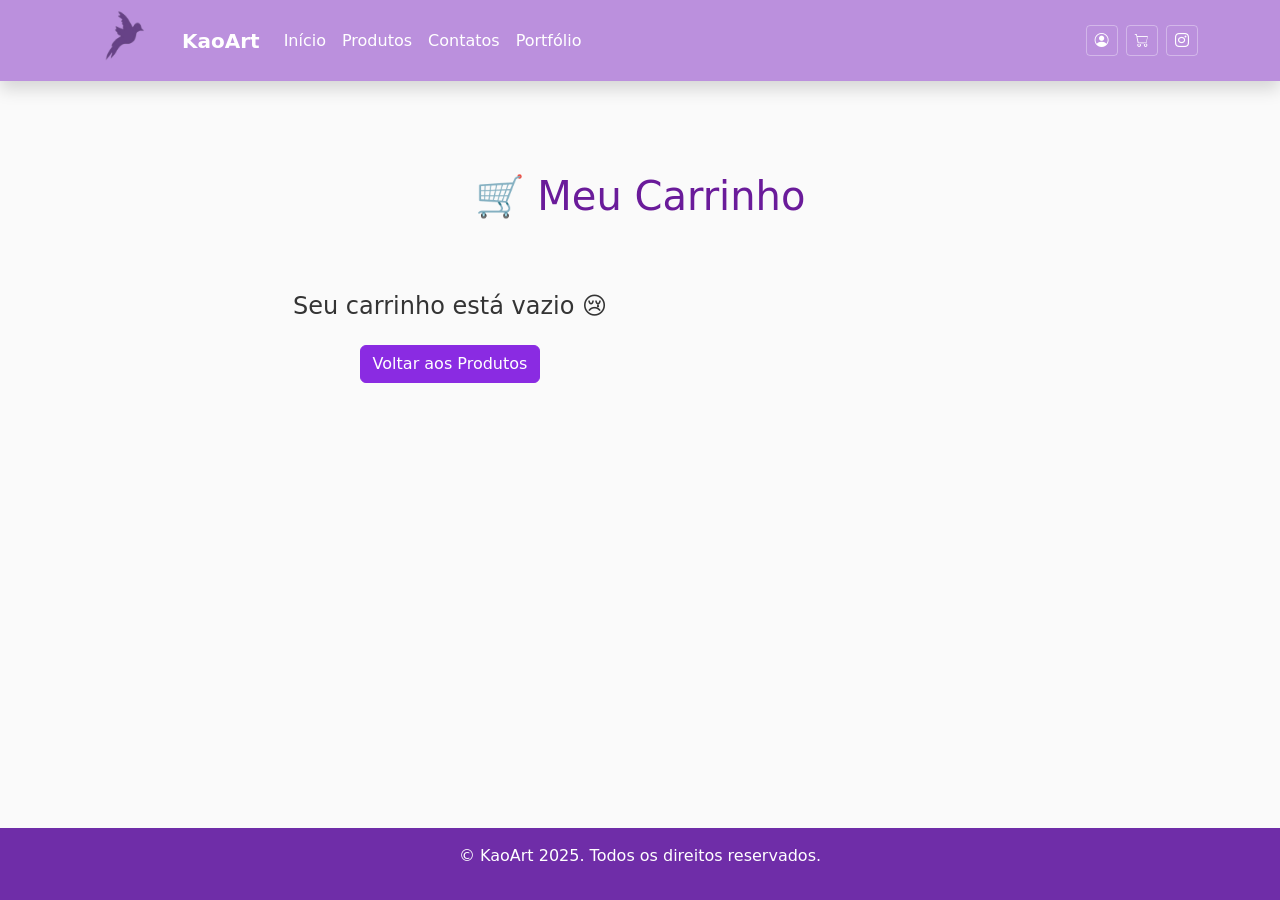
<file: carrinho.html>
<!DOCTYPE html>
<html lang="pt-br">

<head>
    <meta charset="UTF-8">
    <meta name="viewport" content="width=device-width, initial-scale=1.0">
    <title>Carrinho - KaoArt</title>
    <link href="https://cdn.jsdelivr.net/npm/bootstrap@5.3.3/dist/css/bootstrap.min.css" rel="stylesheet">
    <link href="https://cdn.jsdelivr.net/npm/bootstrap-icons@1.11.3/font/bootstrap-icons.css" rel="stylesheet">
    <link href="Css/style.css" rel="stylesheet">
    <script src="Js/carrinhoPage.js" defer></script>
    <style>
        html,
        body {
            height: 100%;
        }

        body {
            display: flex;
            flex-direction: column;
        }

        main {
            flex: 1;
        }
    </style>
</head>

<body>

    <!-- Navbar -->
    <nav class="navbar navbar-expand-lg navbar-dark fixed-top shadow">
        <div class="container">
            <img src="img/passaroKao.png" alt="logotipo KaoArt" id="passaro" />
            <a class="navbar-brand fw-bold" href="index.html">KaoArt</a>

            <button class="navbar-toggler" type="button" data-bs-toggle="collapse" data-bs-target="#navbarMenu">
                <span class="navbar-toggler-icon"></span>
            </button>

            <div class="collapse navbar-collapse" id="navbarMenu">
                <ul class="navbar-nav me-auto mb-2 mb-lg-0">
                    <li class="nav-item"><a class="nav-link" href="index.html">Início</a></li>
                    <li class="nav-item"><a class="nav-link" href="produtos.html">Produtos</a></li>
                    <li class="nav-item"><a class="nav-link" href="contatos.html">Contatos</a></li>
                    <li class="nav-item"><a class="nav-link" href="portfolio.html">Portfólio</a></li>
                </ul>

                <div class="d-flex align-items-center">
                    <a href="login.html" class="btn btn-outline-light btn-sm me-2"><i
                            class="bi bi-person-circle"></i></a>
                    <a href="carrinho.html" class="btn btn-outline-light btn-sm position-relative">
                        <i class="bi bi-cart"></i>
                    </a>
                    <a href="https://www.instagram.com/kaao_art/" class="btn btn-outline-light btn-sm ms-2"
                        target="_blank">
                        <i class="bi bi-instagram"></i>
                    </a>
                </div>
            </div>
        </div>
    </nav>

    <!-- Conteúdo principal -->
    <main class="container my-5 pt-5">
        <h1 class="text-center mb-4 tituloPortfolio">🛒 Meu Carrinho</h1>

        <div class="row">
            <!-- Lista de produtos -->
            <div class="col-lg-8">
                <div class="card mb-3 shadow-sm">
                    <div class="row g-0 align-items-center p-3">
                        <div class="col-md-3 text-center">
                        </div>

                    </div>
                </div>


            </div>

            <!-- Resumo -->
            <div class="col-lg-4">
                <div class="card shadow-sm p-3">
                    <h5 class="text-center mb-3 tituloPortfolio">Resumo do Pedido</h5>
                    <div class="d-flex justify-content-between">
                        <span>Subtotal:</span>
                        <strong class=""></strong>
                    </div>
                    <div class="d-flex justify-content-between">
                        <span>Frete:</span>
                        <strong>R$ 15,00</strong>
                    </div>
                    <hr>
                    <div class="d-flex justify-content-between">
                        <span>Total:</span>
                        <strong class="destaquetexto"></strong>
                    </div>
                    <button class="btn btn-primary w-100 mt-3">Finalizar Compra</button>
                </div>
            </div>
        </div>
    </main>

    <!-- Rodapé -->
    <footer class="footer">
        <p>&copy; KaoArt 2025. Todos os direitos reservados.</p>
    </footer>

    <script src="https://cdn.jsdelivr.net/npm/bootstrap@5.3.3/dist/js/bootstrap.bundle.min.js"></script>
</body>

</html>
</file>
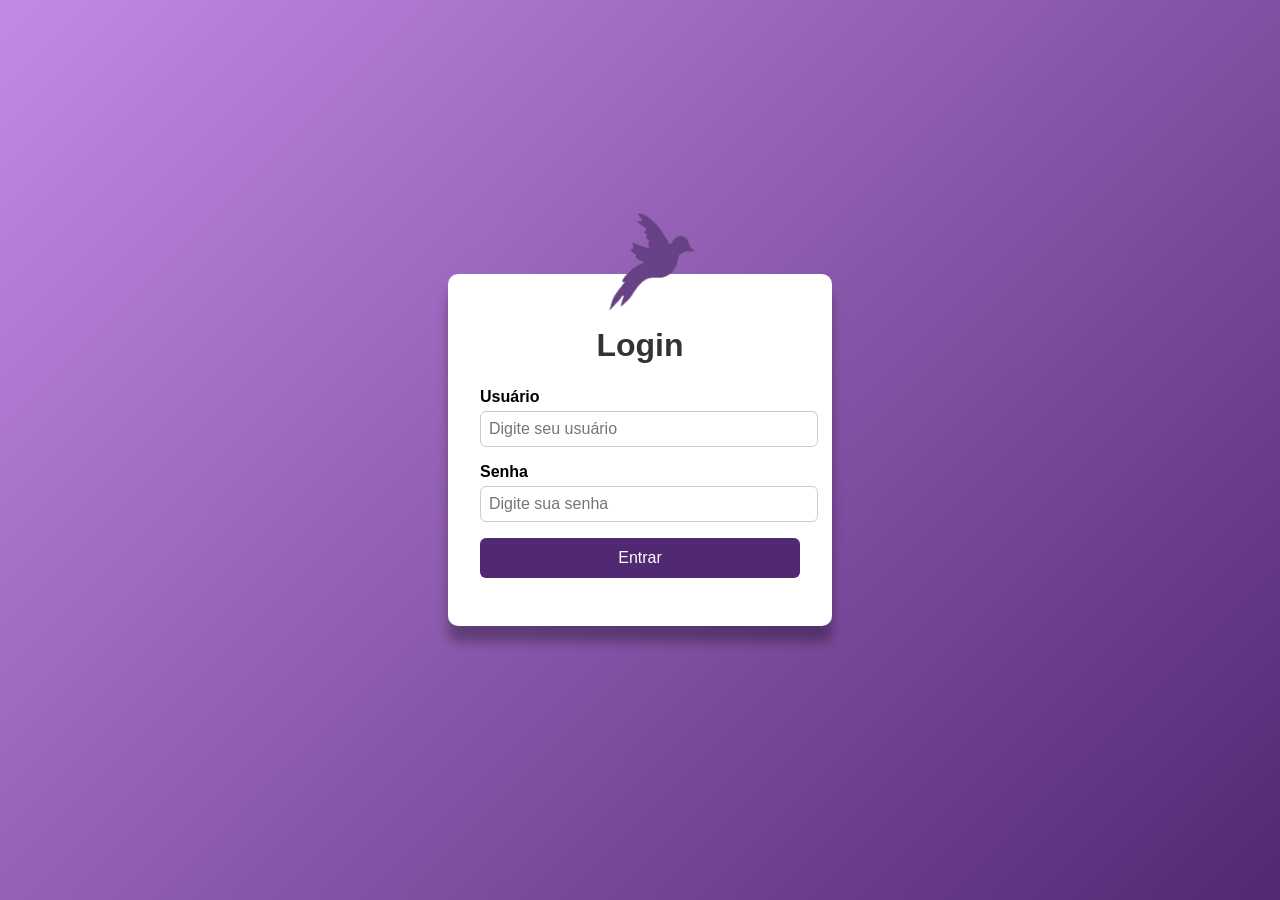
<file: login.html>
<!DOCTYPE html>
<html lang="pt-BR">

<head>
  <meta charset="UTF-8" />
  <meta name="viewport" content="width=device-width, initial-scale=1.0" />
  <title>Página de Login</title>
  <link rel="stylesheet" href="Css/login.css" />
</head>

<body>

  <div class="login-container">
    <img src="img/passaroKao.png" alt="Logo KaoArt" class="logo-login" id="passarinho" />
    <h1>Login</h1>
    <form id="loginForm" action="validar_user.php" method="POST">
      <div class="input-group">
        <label for="username">Usuário</label>
        <input type="text" id="username" name="username" placeholder="Digite seu usuário" required />
      </div>

      <div class="input-group">
        <label for="password">Senha</label>
        <input type="password" id="password" name="password" placeholder="Digite sua senha" required />
      </div>

      <button type="submit">Entrar</button>
      <p id="message"></p>
    </form>
  </div>
  <script>
    const passarinho = document.getElementById('passarinho');

    passarinho.addEventListener('dblclick', () => {

      window.location.href = 'login_adm.html';
    });
  </script>

</body>

</html>
</file>
<file: Css/style.css>
:root {
  --primary: #8A2BE2;
  --primary-hover: #6A1B9A;
  --bg-dark: #8A2BE2;
  --text-light: #ffffff;
  --text-dark: #2b2b2b;
}

body {
  font-family: 'Segoe UI', Tahoma, Geneva, Verdana, sans-serif;
  padding-top: 70px;
}

:root {
  --purple: #6f2da8;
  --purple-dark: #4b1a72;
  --white: #ffffff;
  --muted: #343434;
}

/* evita que o conteúdo fique escondido pelo navbar fixed-top */
body {
  padding-top: 76px;
  font-family: system-ui, -apple-system, "Segoe UI", Roboto, "Helvetica Neue", Arial;
  background: #fafafa;
  color: var(--muted);
}

#passaro {
  width: 100px;
  height: 65px;
}

/* Navbar roxa com textos brancos */
.navbar {
  background-color: var(--purple) !important;
}

.navbar-brand,
.navbar .nav-link,
.navbar .bi,
.navbar .form-control,
.navbar .btn {
  color: var(--white) !important;
}

.navbar .nav-link.active {
  font-weight: 600;
  text-decoration: underline;
}

/* Hero com gradiente roxo e textos brancos */
.hero {
  padding: 120px 0 80px;
  background: linear-gradient(135deg, var(--purple-dark), var(--purple));
  color: var(--white);
  text-align: center;
}

.hero h1 {
  color: var(--white);
  font-size: 2.6rem;
  margin-bottom: .5rem;
}

.hero p.lead {
  color: rgba(255, 255, 255, 0.95);
  font-size: 1.125rem;
}

.hero .btn-light {
  background: var(--white);
  color: var(--purple);
  border: none;
  font-weight: 600;
}

/* Teste id meio */

.hero3 {
  background: var(--white);
  color: var(--purple);
  border: none;
  font-weight: 600;
}

.hero3 h1 {
  color: rgba(74, 5, 73, 0.95);
  font-size: 2.6rem;
  margin-bottom: .5rem;
}

.hero3 p.lead {
  color: rgba(96, 2, 95, 0.95);
  font-size: 1.125rem;
}

.hero3 .btn-light {
  background: rgb(206, 181, 232);
  color: var(--purple);
  border: none;
  font-weight: 1600;
}

/* Teste */

/* Seções claras com títulos roxos */
section.bg-light {
  background: #fff !important;
  color: var(--muted);
}

section.bg-light h2 {
  color: var(--purple);
  margin-bottom: 1rem;
}

/* Botões e links */
.btn-dark {
  background: var(--purple-dark);
  border: none;
  color: var(--white);
}

a.btn-outline-light {
  color: var(--white) !important;
  border-color: rgba(255, 255, 255, 0.35) !important;
}

/* Footer roxo com texto branco e links */
footer {
  background: var(--purple);
  color: var(--white);
  text-align: center;
  padding: 1rem 0;
  margin-top: 3rem;
}

footer a {
  color: rgba(255, 255, 255, 0.95);
  text-decoration: none;
  margin: 0 .5rem;
}

footer a:hover {
  text-decoration: underline;
}

/* Pequenas melhorias responsivas */
@media (max-width: 576px) {
  .hero h1 {
    font-size: 1.8rem;
  }

  .hero p.lead {
    font-size: 1rem;
  }
}

.navbar.navbar-dark {
  background-color: #bb90dd !important;
}

.navbar .navbar-brand,
.navbar .nav-link {
  color: var(--text-light);
}

.navbar .form-control {
  width: 200px;
  transition: width 0.4s ease;
}

.navbar .form-control:focus {
  width: 300px;
}

.hero {
  background: linear-gradient(135deg, var(--primary), var(--primary-hover));
  color: var(--text-light);
  padding: 80px 0;
  text-align: center;
}

.produto img {
  width: 100%;
  height: auto;
  border-radius: 10px;
}

.preco {
  font-weight: bold;
  color: var(--primary);
  font-size: 1.1rem;
}

.card {
  transition: transform 0.2s;
  border-color: var(--primary);
}

.card:hover {
  transform: translateY(-5px);
}

.btn-primary {
  background: var(--primary) !important;
  border-color: var(--primary) !important;
}

.btn-primary:hover {
  background: var(--primary-hover) !important;
  border-color: var(--primary-hover) !important;
}

.btn-outline-light {
  border-color: var(--text-light);
  color: var(--text-light);
}

.btn-outline-light:hover {
  background-color: var(--text-light);
  color: var(--primary);
}

::-webkit-scrollbar {
  width: 20px;

}

::-webkit-scrollbar-track {
  background-color: #e7c2fc;

}

::-webkit-scrollbar-thumb {
  background-color: #6f2da8;
  border-radius: 10px;
  border: 3px solid transparent;
  background-clip: content-box;
}

.tituloPortfolio {
  color: #6A1B9A;
}

.textoPortfolio {
  text-align: justify;
  font-size: 16px;

}

.destaquetexto {
  color: #a677ca;
}

.carousel-inner img {
  max-height: 500px;
  object-fit: cover;
}

#roupa img {
  max-height: 500px;
  object-fit: cover;
}

@media (max-width: 576px) {
  .produto .card-img-top {
    margin-bottom: 8px;
  }
}

.accordion-button::after {
    display: none;
}


.custom-accordion {
    background-color: #6f42c1;
    color: white;
    font-weight: 500;
}

.custom-accordion:not(.collapsed) {
    background-color: #5a32a3;
    color: white;
}

.custom-accordion::before {
    content: "+";
    font-size: 22px;
    font-weight: bold;
    margin-right: 10px;
}

.custom-accordion:not(.collapsed)::before {
    content: "−";
}


.navbar .nav-link,
.navbar .nav-link:hover,
.navbar .nav-link:focus,
.navbar .nav-link.active {
    text-decoration: none !important;
}

.navbar .nav-link.active {
    border-bottom: 3px solid white;
    padding-bottom: 6px;
}


.filtro {
  border-color: #8A2BE2;       
  color: #8A2BE2;              
  transition: all 0.3s ease;
}

.filtro:hover,
.filtro.active {
  background-color: #8A2BE2;  
  color: #fff;                 
  border-color: #8A2BE2;     
}


.navbar-dark .form-control {
  background-color: #fff;
  color: #000 !important;
}

.navbar-dark .form-control:focus {
  background-color: #fff;
  color: #000 !important;
}
</file>
<file: Css/login.css>
/* Estilo para a página de login */

body {
  font-family: Arial, sans-serif;
  background: linear-gradient(135deg, #c489e6, #512872);
  display: flex;
  justify-content: center;
  align-items: center;
  height: 100vh;
  margin: 0;
}

.login-container {
  position: relative; /* para referência da logo absoluta */
  background: white;
  padding: 2rem;
  border-radius: 10px;
  width: 320px;
  box-shadow: 0 16px 11px rgba(0,0,0,0.3);
  text-align: center;
  margin: auto;
}

h1 {
  margin-bottom: 1.5rem;
  color: #333;
}

.input-group {
  text-align: left;
  margin-bottom: 1rem;
}

label {
  display: block;
  margin-bottom: 0.3rem;
  font-weight: bold;
}

input {
  width: 100%;
  padding: 0.5rem;
  border: 1px solid #ccc;
  border-radius: 6px;
  font-size: 1rem;
}

button {
  width: 100%;
  padding: 0.7rem;
  background-color: #512872;
  color: white;
  border: none;
  border-radius: 6px;
  cursor: pointer;
  font-size: 1rem;
}

button:hover {
  background-color: #975fb8;
}

#message {
  margin-top: 1rem;
  font-weight: bold;
}


.logo-login {
  position: absolute;
  top: -68px; /* posiciona a logo acima do container */
  left: 28%;
  width: 225px;
  height: auto;
  background: transparent;
}
</file>
